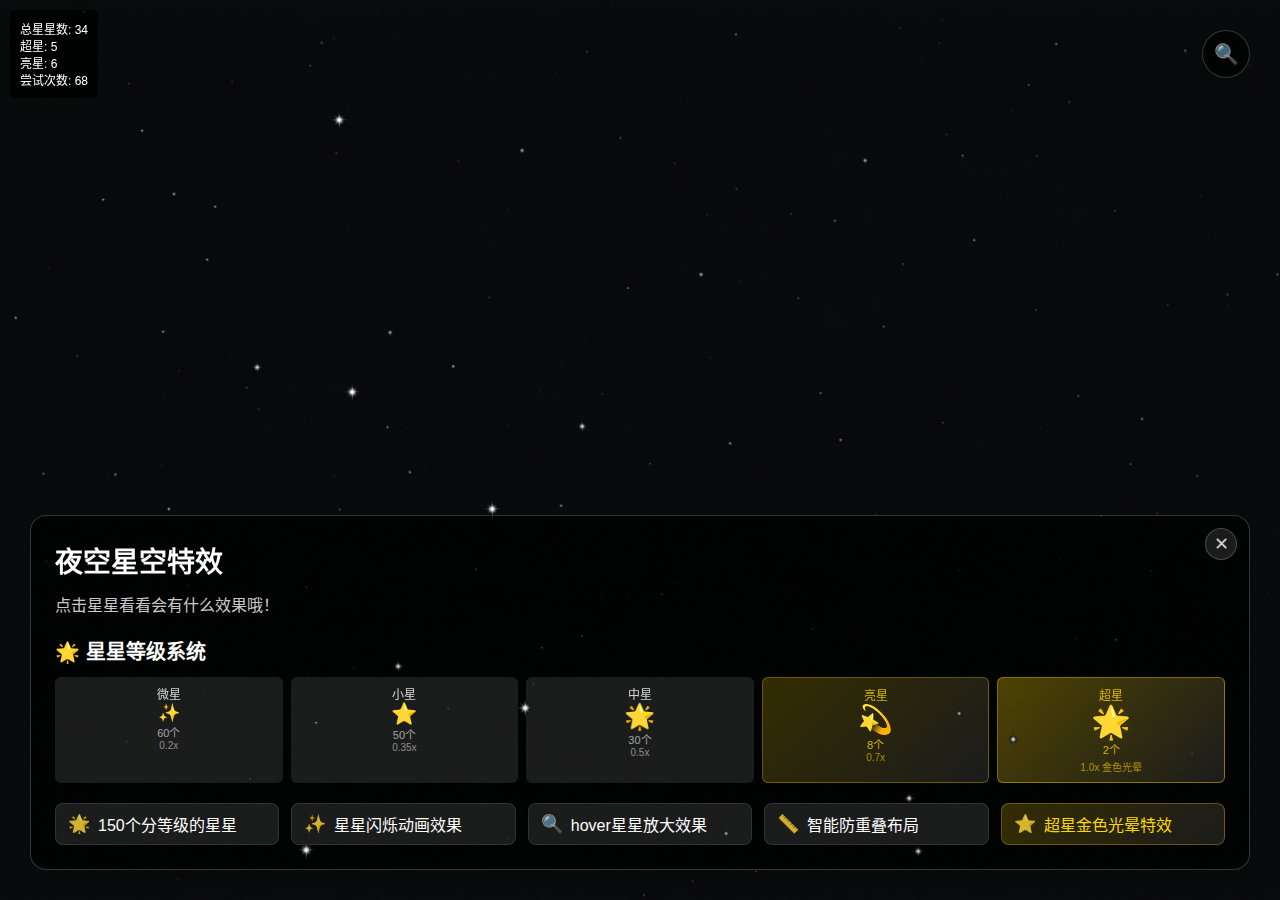
<file: index.html>
<!DOCTYPE html>
<html lang="zh-CN">
<head>
    <meta charset="UTF-8">
    <meta name="viewport" content="width=device-width, initial-scale=1.0">
    <title>星空特效测试</title>

    <!-- 样式文件 - 包含所有视觉效果和动画 -->
    <link rel="stylesheet" href="styles.css?v=2">

    <!-- 主脚本文件 - 星星生成、流星系统、交互逻辑 -->
    <script src="script.js"></script>

    <!--
    🌟 星空特效项目 - 功能概述

    核心功能：
    - 150个分等级的星星系统（微星、小星、中星、亮星、超星）
    - 动态流星特效（6种类型，包括稀有的金色和蓝色流星）
    - 智能防重叠布局算法
    - 交互式星星信息显示
    - 实时筛选和统计功能

    技术特点：
    - 纯CSS动画，无JavaScript性能负担
    - 响应式设计，适配不同屏幕尺寸
    - 模块化代码结构，便于维护扩展
    - 详细的控制台调试信息
    -->
<body>
    <!-- ==============================================
         主容器 - 星空视觉区域
         ============================================== -->
    <div class="starsky-container" id="starskyContainer">

        <!-- 流星特效容器 - 动态生成的流星会添加到这里 -->
        <div class="meteor-container" id="meteorContainer"></div>

        <!-- 信息面板切换按钮 - 点击显示/隐藏说明面板 -->
        <div class="show-info-btn" id="showInfoBtn" title="显示说明面板">📋</div>

        <!-- 调试信息显示 -->
        <div id="debugInfo" style="position: fixed; top: 10px; left: 10px; background: rgba(0,0,0,0.8); color: white; padding: 10px; border-radius: 5px; font-size: 12px; z-index: 1000; display: none;">
            <div>总星星数: <span id="totalStars">0</span></div>
            <div>超星: <span id="superStars">0</span></div>
            <div>亮星: <span id="brightStars">0</span></div>
            <div>尝试次数: <span id="attempts">0</span></div>
        </div>

        <!-- ==============================================
             星星筛选系统 - 交互控制面板
             ============================================== -->
        <div class="star-filter" id="starFilter">

            <!-- 筛选开关按钮 - 点击展开/收起筛选面板 -->
            <div class="filter-toggle" id="filterToggle" title="星星筛选">🔍</div>

            <!-- 筛选面板 - 包含所有筛选选项和控制按钮 -->
            <div class="filter-panel" id="filterPanel">

                <!-- 面板标题 -->
                <div class="filter-title">选择显示的星星等级</div>

                <!-- 筛选选项容器 - JavaScript会动态生成选项 -->
                <div class="filter-options" id="filterOptions">
                    <!-- 筛选选项将通过JavaScript动态生成 -->
                </div>

                <!-- 操作按钮组 -->
                <div class="filter-actions">
                    <button class="filter-btn" id="selectAllBtn" title="选择所有星星等级">全选</button>
                    <button class="filter-btn" id="selectNoneBtn" title="取消选择所有">全不选</button>
                    <button class="filter-btn primary" id="applyFilterBtn" title="应用筛选设置">应用</button>
                </div>
            </div>
        </div>

        <div class="starsky-info" id="starskyInfo">
            <!-- 隐藏按钮 -->
            <div class="info-toggle" id="infoToggle" title="隐藏说明面板">✕</div>

            <h2>夜空星空特效</h2>
            <p>点击星星看看会有什么效果哦！</p>

            <!-- 星星等级说明 -->
            <div style="margin-bottom: 20px;">
                <h3 style="font-size: 20px; margin-bottom: 12px; color: #ffffff;">🌟 星星等级系统</h3>
                <div style="display: grid; grid-template-columns: repeat(auto-fit, minmax(120px, 1fr)); gap: 8px; margin-bottom: 16px;">
                    <div style="background: rgba(255,255,255,0.1); padding: 8px; border-radius: 6px; text-align: center;">
                        <div style="font-size: 12px; opacity: 0.8;">微星</div>
                        <div style="font-size: 18px;">✨</div>
                        <div style="font-size: 11px; color: rgba(255,255,255,0.6);">60个</div>
                        <div style="font-size: 10px; color: rgba(255,255,255,0.5);">0.2x</div>
                    </div>
                    <div style="background: rgba(255,255,255,0.1); padding: 8px; border-radius: 6px; text-align: center;">
                        <div style="font-size: 12px; opacity: 0.8;">小星</div>
                        <div style="font-size: 21px;">⭐</div>
                        <div style="font-size: 11px; color: rgba(255,255,255,0.6);">50个</div>
                        <div style="font-size: 10px; color: rgba(255,255,255,0.5);">0.35x</div>
                    </div>
                    <div style="background: rgba(255,255,255,0.1); padding: 8px; border-radius: 6px; text-align: center;">
                        <div style="font-size: 12px; opacity: 0.8;">中星</div>
                        <div style="font-size: 25px;">🌟</div>
                        <div style="font-size: 11px; color: rgba(255,255,255,0.6);">30个</div>
                        <div style="font-size: 10px; color: rgba(255,255,255,0.5);">0.5x</div>
                    </div>
                    <div style="background: linear-gradient(135deg, rgba(255,215,0,0.2), rgba(255,255,255,0.1)); padding: 8px; border-radius: 6px; text-align: center; border: 1px solid rgba(255,215,0,0.3);">
                        <div style="font-size: 12px; opacity: 0.8; color: #FFD700;">亮星</div>
                        <div style="font-size: 28px;">💫</div>
                        <div style="font-size: 11px; color: rgba(255,215,0,0.8);">8个</div>
                        <div style="font-size: 10px; color: rgba(255,215,0,0.6);">0.7x</div>
                    </div>
                    <div style="background: linear-gradient(135deg, rgba(255,215,0,0.3), rgba(255,255,255,0.1)); padding: 8px; border-radius: 6px; text-align: center; border: 1px solid rgba(255,215,0,0.4);">
                        <div style="font-size: 12px; opacity: 0.8; color: #FFD700;">超星</div>
                        <div style="font-size: 32px;">🌟</div>
                        <div style="font-size: 11px; color: rgba(255,215,0,0.8);">2个</div>
                        <div style="font-size: 10px; color: rgba(255,215,0,0.6); margin-top: 2px;">1.0x 金色光晕</div>
                    </div>
                </div>
            </div>

            <div class="feature-list">
                <div class="feature-item">
                    <span class="feature-icon">🌟</span>
                    <span>150个分等级的星星</span>
                </div>
                <div class="feature-item">
                    <span class="feature-icon">✨</span>
                    <span>星星闪烁动画效果</span>
                </div>
                <div class="feature-item">
                    <span class="feature-icon">🔍</span>
                    <span>hover星星放大效果</span>
                </div>
                <div class="feature-item">
                    <span class="feature-icon">📏</span>
                    <span>智能防重叠布局</span>
                </div>
                <div class="feature-item" style="background: linear-gradient(135deg, rgba(255,215,0,0.2), rgba(255,255,255,0.1)); border: 1px solid rgba(255,215,0,0.3);">
                    <span class="feature-icon" style="color: #FFD700;">⭐</span>
                    <span style="color: #FFD700; font-weight: 500;">超星金色光晕特效</span>
                </div>
            </div>
        </div>
    </div>
</body>
</html>
</file>
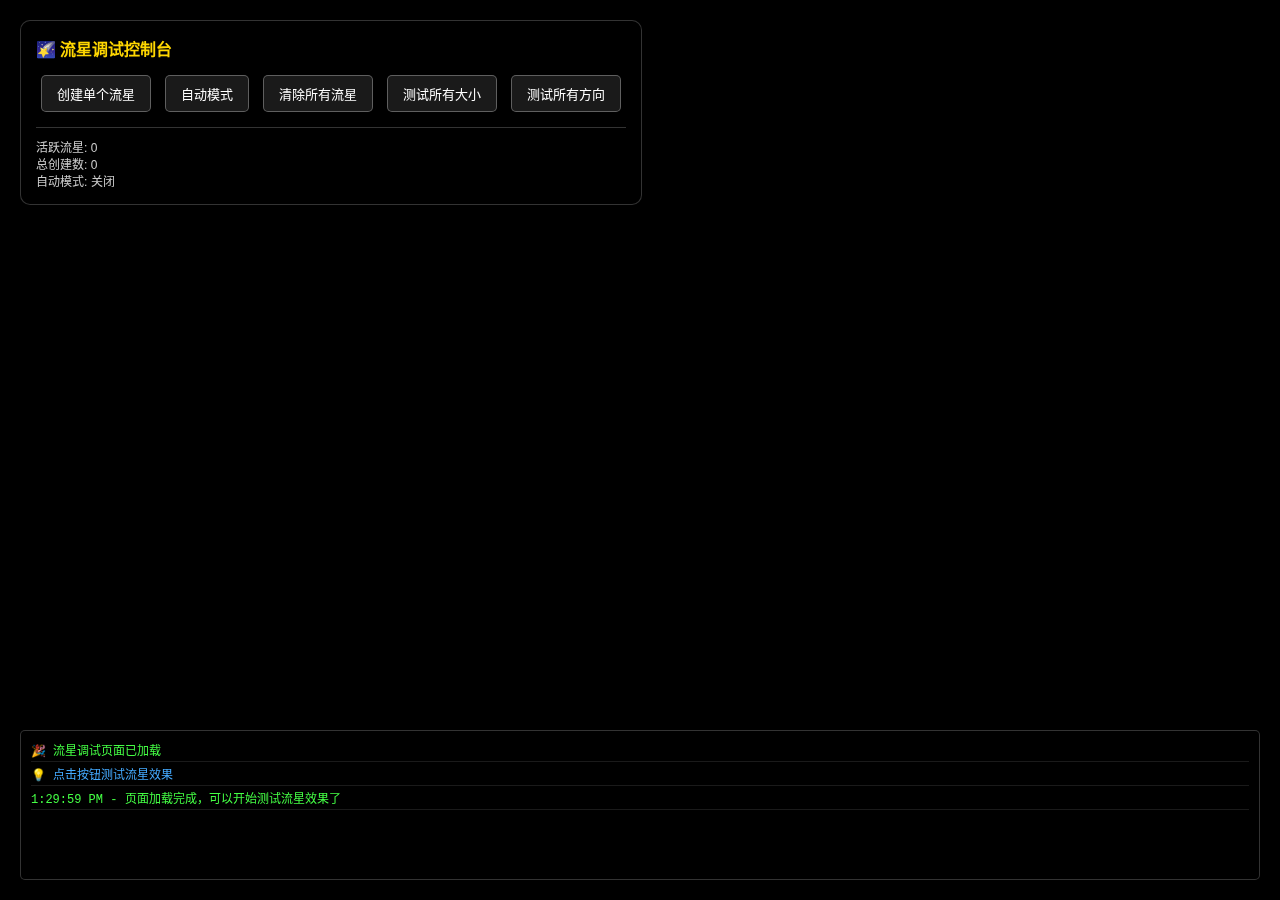
<file: meteor_debug.html>
<!DOCTYPE html>
<html lang="zh-CN">
<head>
    <meta charset="UTF-8">
    <meta name="viewport" content="width=device-width, initial-scale=1.0">
    <title>流星调试页面</title>
    <style>
        * {
            margin: 0;
            padding: 0;
            box-sizing: border-box;
        }

        body {
            background: #000;
            color: white;
            font-family: 'Arial', sans-serif;
            overflow: hidden;
        }

        .debug-container {
            position: relative;
            width: 100vw;
            height: 100vh;
        }

        /* 流星容器 */
        .meteors-container {
            position: absolute;
            top: 0;
            left: 0;
            width: 100%;
            height: 100%;
            pointer-events: none;
            overflow: hidden;
            z-index: 2;
        }

        /* 流星基础样式 */
        .meteor {
            position: absolute;
            width: 2px;
            height: 80px;
            background: linear-gradient(
                to bottom,
                rgba(255, 255, 255, 1) 0%,
                rgba(255, 255, 255, 0.8) 20%,
                rgba(255, 215, 0, 0.6) 50%,
                rgba(255, 215, 0, 0.3) 80%,
                transparent 100%
            );
            border-radius: 50%;
            pointer-events: none;
            opacity: 0;
            transform-origin: center top;
            animation: meteor-fall linear 1;
            z-index: 3;
        }

        /* 流星尾巴效果 */
        .meteor::before {
            content: '';
            position: absolute;
            top: -20px;
            left: -1px;
            width: 4px;
            height: 120px;
            background: linear-gradient(
                to bottom,
                transparent 0%,
                rgba(255, 255, 255, 0.4) 30%,
                rgba(255, 215, 0, 0.2) 70%,
                transparent 100%
            );
            border-radius: 50%;
            pointer-events: none;
            animation: meteor-tail linear 1;
        }

        /* 流星下落动画 */
        @keyframes meteor-fall {
            0% {
                transform: translateY(-100px) translateX(0) rotate(45deg);
                opacity: 0;
            }
            10% {
                opacity: 1;
            }
            90% {
                opacity: 1;
            }
            100% {
                transform: translateY(120vh) translateX(80vw) rotate(45deg);
                opacity: 0;
            }
        }

        /* 流星尾巴动画 */
        @keyframes meteor-tail {
            0% {
                opacity: 0;
                transform: scaleY(0);
            }
            10% {
                opacity: 1;
                transform: scaleY(1);
            }
            90% {
                opacity: 1;
                transform: scaleY(1);
            }
            100% {
                opacity: 0;
                transform: scaleY(0);
            }
        }

        /* 不同大小的流星 */
        .meteor.small {
            width: 1px;
            height: 60px;
        }

        .meteor.medium {
            width: 3px;
            height: 100px;
        }

        .meteor.large {
            width: 4px;
            height: 140px;
        }

        /* 不同方向的流星 */
        .meteor.direction-1 {
            animation: meteor-fall-1 linear 1;
        }

        .meteor.direction-2 {
            animation: meteor-fall-2 linear 1;
        }

        .meteor.direction-3 {
            animation: meteor-fall-3 linear 1;
        }

        .meteor.direction-4 {
            animation: meteor-fall-4 linear 1;
        }

        /* 不同方向的流星动画 */
        @keyframes meteor-fall-1 {
            0% {
                transform: translateY(-100px) translateX(-20vw) rotate(30deg);
                opacity: 0;
            }
            10% {
                opacity: 1;
            }
            90% {
                opacity: 1;
            }
            100% {
                transform: translateY(120vh) translateX(100vw) rotate(30deg);
                opacity: 0;
            }
        }

        @keyframes meteor-fall-2 {
            0% {
                transform: translateY(-100px) translateX(20vw) rotate(60deg);
                opacity: 0;
            }
            10% {
                opacity: 1;
            }
            90% {
                opacity: 1;
            }
            100% {
                transform: translateY(120vh) translateX(-20vw) rotate(60deg);
                opacity: 0;
            }
        }

        @keyframes meteor-fall-3 {
            0% {
                transform: translateY(-100px) translateX(-10vw) rotate(45deg);
                opacity: 0;
            }
            10% {
                opacity: 1;
            }
            90% {
                opacity: 1;
            }
            100% {
                transform: translateY(120vh) translateX(90vw) rotate(45deg);
                opacity: 0;
            }
        }

        @keyframes meteor-fall-4 {
            0% {
                transform: translateY(-100px) translateX(10vw) rotate(50deg);
                opacity: 0;
            }
            10% {
                opacity: 1;
            }
            90% {
                opacity: 1;
            }
            100% {
                transform: translateY(120vh) translateX(-10vw) rotate(50deg);
                opacity: 0;
            }
        }

        /* 流星闪烁效果 */
        .meteor.twinkle {
            animation: meteor-twinkle 0.5s ease-in-out 1 alternate;
        }

        @keyframes meteor-twinkle {
            0% {
                opacity: 0.8;
            }
            100% {
                opacity: 1;
            }
        }

        /* 控制面板 */
        .control-panel {
            position: fixed;
            top: 20px;
            left: 20px;
            background: rgba(0, 0, 0, 0.8);
            border: 1px solid rgba(255, 255, 255, 0.2);
            border-radius: 10px;
            padding: 15px;
            color: white;
            font-size: 14px;
            z-index: 10;
            min-width: 250px;
        }

        .control-panel h3 {
            margin-bottom: 10px;
            color: #FFD700;
            font-size: 16px;
        }

        .control-btn {
            padding: 8px 15px;
            margin: 5px;
            background: rgba(255, 255, 255, 0.1);
            border: 1px solid rgba(255, 255, 255, 0.3);
            border-radius: 5px;
            color: white;
            cursor: pointer;
            font-size: 13px;
            transition: all 0.2s;
        }

        .control-btn:hover {
            background: rgba(255, 255, 255, 0.2);
            border-color: rgba(255, 255, 255, 0.5);
        }

        .control-btn.active {
            background: rgba(255, 215, 0, 0.3);
            border-color: #FFD700;
        }

        .stats {
            margin-top: 10px;
            padding-top: 10px;
            border-top: 1px solid rgba(255, 255, 255, 0.2);
            font-size: 12px;
            color: rgba(255, 255, 255, 0.8);
        }

        .log-area {
            position: fixed;
            bottom: 20px;
            left: 20px;
            right: 20px;
            height: 150px;
            background: rgba(0, 0, 0, 0.9);
            border: 1px solid rgba(255, 255, 255, 0.2);
            border-radius: 5px;
            padding: 10px;
            font-family: 'Courier New', monospace;
            font-size: 12px;
            color: #00FF00;
            overflow-y: auto;
            z-index: 10;
        }

        .log-entry {
            margin-bottom: 3px;
            border-bottom: 1px solid rgba(255, 255, 255, 0.1);
            padding-bottom: 2px;
        }

        .log-entry.error {
            color: #FF4444;
        }

        .log-entry.warn {
            color: #FFAA44;
        }

        .log-entry.info {
            color: #44AAFF;
        }

        .log-entry.success {
            color: #44FF44;
        }
    </style>
</head>
<body>
    <div class="debug-container">
        <div class="meteors-container" id="meteorsContainer"></div>

        <!-- 控制面板 -->
        <div class="control-panel">
            <h3>🌠 流星调试控制台</h3>
            <button class="control-btn" onclick="createSingleMeteor()">创建单个流星</button>
            <button class="control-btn" onclick="toggleAutoMode()">自动模式</button>
            <button class="control-btn" onclick="clearAllMeteors()">清除所有流星</button>
            <button class="control-btn" onclick="testAllSizes()">测试所有大小</button>
            <button class="control-btn" onclick="testAllDirections()">测试所有方向</button>

            <div class="stats">
                <div>活跃流星: <span id="activeCount">0</span></div>
                <div>总创建数: <span id="totalCreated">0</span></div>
                <div>自动模式: <span id="autoMode">关闭</span></div>
            </div>
        </div>

        <!-- 日志区域 -->
        <div class="log-area" id="logArea">
            <div class="log-entry success">🎉 流星调试页面已加载</div>
            <div class="log-entry info">💡 点击按钮测试流星效果</div>
        </div>
    </div>

    <script>
        // 全局变量
        let activeMeteors = [];
        let totalCreated = 0;
        let autoMode = false;
        let autoInterval = null;

        // 日志函数
        function addLog(message, type = 'info') {
            const logArea = document.getElementById('logArea');
            const logEntry = document.createElement('div');
            logEntry.className = `log-entry ${type}`;
            logEntry.textContent = `${new Date().toLocaleTimeString()} - ${message}`;
            logArea.appendChild(logEntry);
            logArea.scrollTop = logArea.scrollHeight;

            // 限制日志条目数量
            if (logArea.children.length > 50) {
                logArea.removeChild(logArea.firstElementChild);
            }

            console.log(`[${type.toUpperCase()}] ${message}`);
        }

        // 更新统计信息
        function updateStats() {
            document.getElementById('activeCount').textContent = activeMeteors.length;
            document.getElementById('totalCreated').textContent = totalCreated;
            document.getElementById('autoMode').textContent = autoMode ? '开启' : '关闭';
        }

        // 创建单个流星
        function createSingleMeteor() {
            const container = document.getElementById('meteorsContainer');

            const meteor = document.createElement('div');
            meteor.className = 'meteor';

            // 随机大小
            const sizes = ['small', 'medium', 'large'];
            const size = sizes[Math.floor(Math.random() * sizes.length)];
            meteor.classList.add(size);

            // 随机方向
            const directions = ['direction-1', 'direction-2', 'direction-3', 'direction-4'];
            const direction = directions[Math.floor(Math.random() * directions.length)];
            meteor.classList.add(direction);

            // 随机起始位置
            const startX = Math.random() * 100;
            const startY = -10;

            // 随机速度
            const speed = Math.random() * 10 + 8;

            Object.assign(meteor.style, {
                left: startX + 'vw',
                top: startY + 'vh',
                animationDuration: speed + 's'
            });

            // 随机添加闪烁效果
            if (Math.random() > 0.7) {
                meteor.classList.add('twinkle');
            }

            container.appendChild(meteor);
            activeMeteors.push(meteor);
            totalCreated++;

            addLog(`创建流星 #${totalCreated}: ${size} | ${direction} | ${speed.toFixed(1)}s | 位置: ${startX.toFixed(1)}vw`, 'success');
            updateStats();

            // 动画完成后移除
            setTimeout(() => {
                const index = activeMeteors.indexOf(meteor);
                if (index > -1) {
                    activeMeteors.splice(index, 1);
                }
                if (meteor.parentNode) {
                    meteor.parentNode.removeChild(meteor);
                }
                addLog(`流星 #${totalCreated} 动画完成，已移除`, 'info');
                updateStats();
            }, speed * 1000);
        }

        // 切换自动模式
        function toggleAutoMode() {
            autoMode = !autoMode;

            if (autoMode) {
                addLog('自动模式已开启', 'success');
                autoInterval = setInterval(() => {
                    if (activeMeteors.length < 3) { // 限制同时存在的流星
                        createSingleMeteor();
                    }
                }, Math.random() * 5000 + 3000); // 3-8秒随机间隔
            } else {
                if (autoInterval) {
                    clearInterval(autoInterval);
                    autoInterval = null;
                }
                addLog('自动模式已关闭', 'warn');
            }

            updateStats();
        }

        // 清除所有流星
        function clearAllMeteors() {
            activeMeteors.forEach(meteor => {
                if (meteor.parentNode) {
                    meteor.parentNode.removeChild(meteor);
                }
            });
            activeMeteors = [];
            addLog('已清除所有流星', 'warn');
            updateStats();
        }

        // 测试所有大小
        function testAllSizes() {
            const sizes = ['small', 'medium', 'large'];
            sizes.forEach((size, index) => {
                setTimeout(() => {
                    const container = document.getElementById('meteorsContainer');
                    const meteor = document.createElement('div');
                    meteor.className = `meteor ${size}`;

                    const startX = 20 + index * 30; // 水平分布
                    const speed = 5;

                    Object.assign(meteor.style, {
                        left: startX + 'vw',
                        top: '-10vh',
                        animationDuration: speed + 's'
                    });

                    container.appendChild(meteor);
                    activeMeteors.push(meteor);
                    totalCreated++;

                    addLog(`测试${size}流星`, 'info');
                    updateStats();

                    setTimeout(() => {
                        const index = activeMeteors.indexOf(meteor);
                        if (index > -1) {
                            activeMeteors.splice(index, 1);
                        }
                        if (meteor.parentNode) {
                            meteor.parentNode.removeChild(meteor);
                        }
                        updateStats();
                    }, speed * 1000);
                }, index * 500); // 依次创建，间隔0.5秒
            });
        }

        // 测试所有方向
        function testAllDirections() {
            const directions = ['direction-1', 'direction-2', 'direction-3', 'direction-4'];
            directions.forEach((direction, index) => {
                setTimeout(() => {
                    const container = document.getElementById('meteorsContainer');
                    const meteor = document.createElement('div');
                    meteor.className = `meteor ${direction}`;

                    const startX = 10 + index * 20; // 水平分布
                    const speed = 4;

                    Object.assign(meteor.style, {
                        left: startX + 'vw',
                        top: '-10vh',
                        animationDuration: speed + 's'
                    });

                    container.appendChild(meteor);
                    activeMeteors.push(meteor);
                    totalCreated++;

                    addLog(`测试${direction}方向`, 'info');
                    updateStats();

                    setTimeout(() => {
                        const index = activeMeteors.indexOf(meteor);
                        if (index > -1) {
                            activeMeteors.splice(index, 1);
                        }
                        if (meteor.parentNode) {
                            meteor.parentNode.removeChild(meteor);
                        }
                        updateStats();
                    }, speed * 1000);
                }, index * 300); // 依次创建，间隔0.3秒
            });
        }

        // 页面加载完成提示
        addLog('页面加载完成，可以开始测试流星效果了', 'success');
        updateStats();

        // 键盘快捷键
        document.addEventListener('keydown', function(e) {
            switch(e.key.toLowerCase()) {
                case ' ':
                    e.preventDefault();
                    createSingleMeteor();
                    break;
                case 'a':
                    toggleAutoMode();
                    break;
                case 'c':
                    clearAllMeteors();
                    break;
            }
        });
    </script>
</body>
</html>
</file>
<file: styles.css>
/* ==============================================
   流星容器 - 流星动画的父容器
   ==============================================
   作用：作为所有流星元素的定位参考点
   position: absolute - 绝对定位，相对于最近的已定位父元素
   top: 0, left: 0 - 容器左上角对齐父元素的左上角
   width: 100%, height: 100% - 占满整个父容器
   z-index: 1 - 层级较低，在星星之上，流星本体之下
   pointer-events: none - 禁用鼠标事件，不影响星星的交互
   overflow: hidden - 防止流星超出容器边界
   ============================================== */
.meteor-container {
    position: absolute;      /* 绝对定位 */
    top: 0;                  /* 距离顶部0像素 */
    left: 0;                 /* 距离左侧0像素 */
    width: 100%;            /* 宽度占满容器100% */
    height: 100%;           /* 高度占满容器100% */
    z-index: 1;             /* 层级为1 */
    pointer-events: none;   /* 禁用鼠标事件 */
    overflow: hidden;       /* 隐藏超出部分 */
}

/* ==============================================
   流星本体样式 - 基础流星的外观定义
   ==============================================
   作用：定义流星的基本形状、光晕和定位
   position: absolute - 绝对定位，可以任意放置在容器中
   width: 3px, height: 3px - 流星的核心点大小
   background: radial-gradient - 径向渐变，从白色到透明，模拟光球效果
   border-radius: 50% - 圆形，配合渐变形成光球
   box-shadow - 多层阴影，创造光晕效果（近、中、远三层）
   z-index: 1 - 层级为1，在容器之上
   ============================================== */
.meteor {
    position: absolute;      /* 绝对定位 */
    width: 3px;             /* 宽度3像素 */
    height: 3px;            /* 高度3像素 */
    background: radial-gradient(circle, rgba(255, 255, 255, 1) 0%, rgba(255, 255, 255, 0.8) 30%, transparent 70%);
                            /* 径向渐变背景，从白色到透明，模拟光球 */
    border-radius: 50%;     /* 圆角半径50%，形成圆形 */
    box-shadow:              /* 多层阴影，创造光晕效果 */
        0 0 6px rgba(255, 255, 255, 0.8),   /* 第一层光晕：6px模糊，80%不透明度 */
        0 0 12px rgba(255, 255, 255, 0.6),  /* 第二层光晕：12px模糊，60%不透明度 */
        0 0 18px rgba(255, 255, 255, 0.4);  /* 第三层光晕：18px模糊，40%不透明度 */
    z-index: 1;             /* 层级为1 */
}

/* ==============================================
   流星尾迹系统 - 动态视觉效果
   ==============================================

   特性说明：
   - 动态长度控制：通过CSS变量 --tail-length 调整
   - 透明度渐变：--tail-opacity-start 和 --tail-opacity-end 控制
   - 视觉层次：z-index: -1 确保在流星本体下方
   - 性能优化：使用transform-origin优化渲染

   使用方式：
   - 快速流星：透明度 0.2 → 0.9，营造速度感
   - 变速流星：透明度 0.1 → 1.0，更丰富的视觉变化
   - 爆闪流星：透明度 0.3 → 1.2，增强冲击力
   ============================================== */
.meteor::before {
    content: '';                    /* 伪元素必须设置content属性 */
    position: absolute;             /* 绝对定位 */
    top: 50%;                       /* 距离顶部50%（垂直居中） */
    left: 50%;                      /* 距离左侧50%（水平居中） */
    transform: translate(-50%, -50%); /* 向左上移动自身尺寸的50%，实现真正的居中 */
    width: var(--tail-length, 80px); /* 尾迹长度，使用CSS变量，默认80px */
    height: 2px;                   /* 尾迹高度2px */
    background: linear-gradient(    /* 线性渐变背景 */
        90deg,                      /* 渐变方向：从左到右（90度） */
        transparent 0%,             /* 起点完全透明 */
        rgba(255, 255, 255, var(--tail-opacity-start, 0.1)) 20%, /* 20%位置开始出现 */
        rgba(255, 255, 255, var(--tail-opacity-end, 0.8)) 80%,   /* 80%位置最亮 */
        rgba(255, 255, 255, 1) 100% /* 终点最亮 */
    );
    border-radius: 2px;            /* 圆角2px，柔化边缘 */
    transform-origin: right center; /* 变换原点设在右侧中心，方便旋转 */
    z-index: -1;                   /* 层级为-1，在流星本体下方 */
}

/* ==============================================
   流星运动动画 - 更自然的亮度和速度变化
   ==============================================
   作用：定义流星从出现到消失的完整动画过程
   @keyframes - 定义关键帧动画，meteor-fall是动画名称
   百分比 - 表示动画进度（0%开始，100%结束）
   transform: translate() - 平移变换，移动流星位置
   rotate(45deg) - 旋转45度，模拟流星倾斜角度
   opacity - 透明度变化，控制可见性
   filter: brightness() - 亮度滤镜，控制发光强度
   ============================================== */
@keyframes meteor-fall {
    0% {  /* 动画开始时 */
        transform: translate(0, 0) rotate(45deg);  /* 在原点，旋转45度 */
        opacity: 0;                                /* 完全透明 */
        filter: brightness(0.3);                   /* 亮度30% */
    }
    5% {  /* 动画进行到5%时 */
        opacity: 0.2;                              /* 透明度20% */
        filter: brightness(0.5);                   /* 亮度50% */
    }
    15% { /* 动画进行到15%时 */
        opacity: 0.6;                              /* 透明度60% */
        filter: brightness(0.8);                   /* 亮度80% */
    }
    35% { /* 动画进行到35%时 */
        opacity: 1;                                /* 完全不透明 */
        filter: brightness(1.5);                   /* 亮度150%，高光时刻 */
    }
    65% { /* 动画进行到65%时 */
        opacity: 1;                                /* 保持不透明 */
        filter: brightness(1.2);                   /* 亮度120% */
    }
    85% { /* 动画进行到85%时 */
        opacity: 0.7;                              /* 透明度70% */
        filter: brightness(0.9);                   /* 亮度90% */
    }
    95% { /* 动画进行到95%时 */
        opacity: 0.3;                              /* 透明度30% */
        filter: brightness(0.5);                   /* 亮度50% */
    }
    100% { /* 动画结束时 */
        transform: translate(var(--end-x, 800px), var(--end-y, 800px)) rotate(45deg);
        /* 移动到终点位置，使用CSS变量，默认800px，保持45度旋转 */
        opacity: 0;                                /* 完全透明，消失 */
        filter: brightness(0.2);                   /* 亮度20% */
    }
}

/* ==============================================
   爆闪流星动画 - 增强冲击力的特殊效果
   ==============================================
   作用：比普通流星更亮的动画，带有额外的光晕爆发效果
   特点：亮度更高，透明度可超过1.0，增加额外的光晕效果
   box-shadow: 使用currentColor继承当前颜色，创造更强的光效
   ============================================== */
@keyframes meteor-burst {
    0% {  /* 动画开始 */
        transform: translate(0, 0) rotate(45deg);  /* 原点位置，45度倾斜 */
        opacity: 0;                                /* 完全透明 */
        filter: brightness(0.3);                   /* 亮度30% */
    }
    5% {  /* 开始出现 */
        opacity: 0.2;                              /* 透明度20% */
        filter: brightness(0.5);                   /* 亮度50% */
    }
    15% { /* 逐渐变亮 */
        opacity: 0.6;                              /* 透明度60% */
        filter: brightness(0.8);                   /* 亮度80% */
    }
    30% { /* 达到全亮 */
        opacity: 1;                                /* 完全不透明 */
        filter: brightness(1.5);                   /* 亮度150% */
    }
    45% { /* 爆闪高峰 */
        opacity: 1.2;                              /* 透明度120%，轻微过曝效果 */
        filter: brightness(2.5);                   /* 亮度250%，超亮 */
        box-shadow:                                /* 增强的光晕效果 */
            0 0 20px currentColor,                 /* 第一层：20px模糊，使用继承色 */
            0 0 40px currentColor,                 /* 第二层：40px模糊，使用继承色 */
            0 0 60px rgba(255, 255, 255, 0.8);    /* 第三层：60px模糊，白色80%透明度 */
    }
    50% { /* 爆闪后稍降 */
        opacity: 1;                                /* 恢复正常透明度 */
        filter: brightness(1.8);                   /* 亮度180% */
    }
    70% { /* 维持高亮 */
        opacity: 1;                                /* 保持不透明 */
        filter: brightness(1.2);                   /* 亮度120% */
    }
    85% { /* 开始衰减 */
        opacity: 0.7;                              /* 透明度70% */
        filter: brightness(0.9);                   /* 亮度90% */
    }
    95% { /* 即将消失 */
        opacity: 0.3;                              /* 透明度30% */
        filter: brightness(0.5);                   /* 亮度50% */
    }
    100% { /* 完全消失 */
        transform: translate(var(--end-x, 800px), var(--end-y, 800px)) rotate(45deg);
        /* 移动到终点 */
        opacity: 0;                                /* 完全透明 */
        filter: brightness(0.2);                   /* 亮度20% */
    }
}

/* ==============================================
   变速动画 - 先快后慢的运动效果
   ==============================================
   作用：模拟流星速度变化，先加速后减速的自然运动
   animation-timing-function - 动画时间函数，控制速度变化
   ease-in: 慢到快  ease-out: 快到慢  linear: 匀速
   ============================================== */
@keyframes meteor-variable-speed {
    0% {  /* 开始阶段 */
        transform: translate(0, 0) rotate(45deg);  /* 原点位置，45度倾斜 */
        opacity: 0;                                /* 完全透明 */
        filter: brightness(0.3);                   /* 亮度30% */
        animation-timing-function: ease-in;        /* 速度：慢到快 */
    }
    20% { /* 加速阶段 */
        opacity: 0.8;                              /* 透明度80% */
        filter: brightness(1.2);                   /* 亮度120% */
        animation-timing-function: ease-out;       /* 速度：快到慢 */
    }
    40% { /* 全速阶段 */
        opacity: 1;                                /* 完全不透明 */
        filter: brightness(1.5);                   /* 亮度150% */
        animation-timing-function: linear;         /* 速度：匀速 */
    }
    70% { /* 减速阶段 */
        opacity: 1;                                /* 保持不透明 */
        filter: brightness(1.2);                   /* 亮度120% */
        animation-timing-function: ease-in;        /* 速度：慢到快（准备减速） */
    }
    90% { /* 最终减速 */
        opacity: 0.5;                              /* 透明度50% */
        filter: brightness(0.7);                   /* 亮度70% */
        animation-timing-function: ease-out;       /* 速度：快到慢 */
    }
    100% { /* 结束 */
        transform: translate(var(--end-x, 800px), var(--end-y, 800px)) rotate(45deg);
        /* 移动到终点 */
        opacity: 0;                                /* 完全透明 */
        filter: brightness(0.2);                   /* 亮度20% */
    }
}

/* ==============================================
   不同大小的流星样式 - 提供视觉层次感
   ==============================================
   作用：根据大小应用不同的动画和视觉效果
   小流星：最常见，较短动画时间
   中流星：中等大小，标准动画时间
   大流星：最大最亮，使用变速动画和增强光晕
   ============================================== */

/* 小流星 - 最常见的小型流星 */
.meteor-small {
    width: 2px;                      /* 宽度2像素 */
    height: 2px;                     /* 高度2像素 */
    animation: meteor-fall 1.5s linear; /* 使用基础动画，1.5秒，匀速 */
}

/* 小流星的尾迹样式 */
.meteor-small::before {
    width: 60px;                     /* 尾迹长度60px */
    height: 1.5px;                   /* 尾迹高度1.5px */
}

/* 中等流星 - 标准大小 */
.meteor-medium {
    width: 3px;                      /* 宽度3像素 */
    height: 3px;                     /* 高度3像素 */
    animation: meteor-fall 2s linear; /* 使用基础动画，2秒，匀速 */
}

/* 中等流星的尾迹样式 */
.meteor-medium::before {
    width: 80px;                     /* 尾迹长度80px */
    height: 2px;                     /* 尾迹高度2px */
}

/* 大流星 - 最大最亮的流星 */
.meteor-large {
    width: 4px;                      /* 宽度4像素 */
    height: 4px;                     /* 高度4像素 */
    animation: meteor-variable-speed 2.5s ease-in-out; /* 使用变速动画，2.5秒，缓进缓出 */
    box-shadow:                      /* 增强的光晕效果 */
        0 0 8px rgba(255, 255, 255, 0.9),   /* 第一层：8px模糊，90%不透明度 */
        0 0 16px rgba(255, 255, 255, 0.7),  /* 第二层：16px模糊，70%不透明度 */
        0 0 24px rgba(255, 255, 255, 0.5);  /* 第三层：24px模糊，50%不透明度 */
}

/* 大流星的尾迹样式 */
.meteor-large::before {
    width: 100px;                    /* 尾迹长度100px */
    height: 2.5px;                   /* 尾迹高度2.5px */
}

/* ==============================================
   爆闪流星样式 - 特殊的视觉冲击效果
   ==============================================
   作用：提供比普通流星更强的视觉冲击力
   特点：使用专门的爆闪动画，中间会有亮度爆发
   ============================================== */

/* 爆闪流星本体样式 */
.meteor-burst {
    width: 3px;                      /* 宽度3像素 */
    height: 3px;                     /* 高度3像素 */
    animation: meteor-burst 2.2s ease-in-out; /* 使用爆闪动画，2.2秒，缓进缓出 */
}

/* 爆闪流星的尾迹样式 */
.meteor-burst::before {
    width: 90px;                     /* 尾迹长度90px */
    height: 2px;                     /* 尾迹高度2px */
}

/* ==============================================
   金色流星特效 - 稀有视觉盛宴
   ==============================================

   设计理念：
   - 纯金色渐变：从实心金色到透明的优雅过渡
   - 多层光晕：三层box-shadow营造立体光效
   - 爆闪动画：2.8秒的华丽运动轨迹
   - 稀有度：权重仅为2.5%，增添惊喜感

   视觉特性：
   - 颜色：经典的金色 (255, 215, 0)
   - 强度：最高亮度1.0，营造强烈视觉冲击
   - 动效：burst类型，快速明暗变化
   - 尾迹：120px超长，增强速度感
   ============================================== */

/* 金色流星本体样式 */
.meteor-golden {
    background: radial-gradient(circle, rgba(255, 215, 0, 1) 0%, rgba(255, 215, 0, 0.8) 30%, transparent 70%);
    /* 径向渐变背景，金色从实心到透明 */
    box-shadow:                      /* 金色的多层光晕 */
        0 0 6px rgba(255, 215, 0, 0.8),   /* 第一层：金色，6px模糊，80%透明度 */
        0 0 12px rgba(255, 215, 0, 0.6),  /* 第二层：金色，12px模糊，60%透明度 */
        0 0 18px rgba(255, 215, 0, 0.4);  /* 第三层：金色，18px模糊，40%透明度 */
    animation: meteor-burst 2.8s ease-in-out; /* 爆闪动画，2.8秒，更长的持续时间 */
}

/* 金色流星尾迹 - 豪华视觉效果 */
.meteor-golden::before {
    background: linear-gradient(    /* 金色的线性渐变尾迹 */
        90deg,                      /* 方向：从左到右 */
        transparent 0%,             /* 起点透明 */
        rgba(255, 215, 0, var(--tail-opacity-start, 0.1)) 20%, /* 20%位置开始金色 */
        rgba(255, 215, 0, var(--tail-opacity-end, 0.8)) 80%,   /* 80%位置金色最亮 */
        rgba(255, 215, 0, 1) 100%  /* 终点纯金色 */
    );
}

/* ==============================================
   蓝色流星样式 - 清新冷色调效果
   ==============================================
   作用：提供冷色调的流星视觉效果
   特点：使用蓝色系渐变，营造清新冷峻的感觉
   ============================================== */

/* 蓝色流星本体样式 */
.meteor-blue {
    background: radial-gradient(circle, rgba(100, 200, 255, 1) 0%, rgba(100, 200, 255, 0.8) 30%, transparent 70%);
    /* 径向渐变背景，蓝色从实心到透明 */
    box-shadow:                      /* 蓝色的多层光晕 */
        0 0 6px rgba(100, 200, 255, 0.8),   /* 第一层：蓝色，6px模糊，80%透明度 */
        0 0 12px rgba(100, 200, 255, 0.6),  /* 第二层：蓝色，12px模糊，60%透明度 */
        0 0 18px rgba(100, 200, 255, 0.4);  /* 第三层：蓝色，18px模糊，40%透明度 */
    animation: meteor-variable-speed 3s ease-in-out; /* 变速动画，3秒，更长的持续时间 */
}

/* 蓝色流星尾迹样式 */
.meteor-blue::before {
    background: linear-gradient(    /* 蓝色的线性渐变尾迹 */
        90deg,                      /* 方向：从左到右 */
        transparent 0%,             /* 起点透明 */
        rgba(100, 200, 255, 0.1) 20%, /* 20%位置浅蓝色 */
        rgba(100, 200, 255, 0.4) 40%, /* 40%位置中等蓝色 */
        rgba(100, 200, 255, 0.8) 80%, /* 80%位置深蓝色 */
        rgba(100, 200, 255, 1) 100%  /* 终点纯蓝色 */
    );
}

/* ==============================================
   全局CSS重置 - 统一浏览器默认样式
   ==============================================
   作用：消除不同浏览器间的默认样式差异
   * - 通用选择器，选择所有元素
   box-sizing: border-box - 让元素的宽高包含边框和内边距
   ============================================== */
* {
    margin: 0;                       /* 外边距归零 */
    padding: 0;                      /* 内边距归零 */
    box-sizing: border-box;          /* 盒模型：宽高包含边框和内边距 */
}

/* ==============================================
   页面基础样式 - 设置全局字体和布局
   ==============================================
   font-family: 系统默认字体栈，从macOS到Windows的兼容性
   overflow: hidden - 隐藏超出视口的内容，防止滚动条
   ============================================== */
body {
    font-family: -apple-system, BlinkMacSystemFont, 'Segoe UI', Roboto, sans-serif;
    /* 字体栈：优先使用系统默认字体，依次降级 */
    overflow: hidden;                /* 隐藏超出部分，防止页面滚动 */
}

/* ==============================================
   星空容器 - 主视觉区域
   ==============================================

   设计说明：
   - 全屏布局：100vw x 100vh 覆盖整个视口
   - 背景图片：使用高清星空背景 'image.png'
   - 定位基准：relative 为绝对定位的星星提供参考
   - 溢出隐藏：确保所有元素都在容器内
   - 鼠标样式：default 保持系统默认光标

   背景图片变更记录：
   - 原版本：'a.jpeg' (备用图片)
   - 当前版本：'image.png' (高清星空背景)
   - 效果：更好的视觉质量和色彩表现
   ============================================== */
.starsky-container {
    position: relative;              /* 相对定位，作为子元素的定位基准 */
    width: 100vw;                   /* 宽度100%视口宽度 */
    height: 100vh;                  /* 高度100%视口高度 */
    background: #000000 url('1756453399.png') center/cover no-repeat;
    /* 背景：黑色底色 + 星空图片，居中显示，覆盖整个容器，不重复 */
    overflow: hidden;               /* 隐藏超出容器部分 */
    cursor: default;                /* 使用系统默认鼠标指针 */
}

/* ==============================================
   星空光晕系统 - 多层次光效设计
   ==============================================

   设计理念：
   - 每个等级的星星都有独特的颜色光晕系统
   - 使用box-shadow创建外层光圈效果
   - 使用伪元素::after创建内层光晕层
   - 不同等级有不同的动画速度和强度
   - 随机延时让星空更自然生动

   等级系统：
   - 微星：纯白光晕，简洁优雅
   - 小星：蓝色系光晕，清新淡雅
   - 中星：橙色系光晕，温暖明亮
   - 亮星：金黄色系光晕，璀璨夺目
   - 超星：纯金色光晕，至高无上的存在
   ============================================== */

/* ==============================================
   星星基础样式 - 所有星星的共同属性
   ==============================================
   作用：定义星星的基本外观和交互行为
   data-level属性：用于区分不同等级的星星
   background-image: 使用星形图片作为背景
   ============================================== */

/* 星星基础样式 */
.star {
    position: absolute;              /* 绝对定位，可以任意放置 */
    width: 24px;                    /* 星星宽度24像素 */
    height: 24px;                   /* 星星高度24像素 */
    background-image: url('1756459090.png'); /* 背景图片：星形图案 */
    background-size: cover;         /* 背景图片大小：覆盖整个元素 */
    background-position: center;    /* 背景图片位置：居中对齐 */
    z-index: 10;                    /* 层级为10，高于流星 */
    pointer-events: auto;           /* 启用鼠标事件，可以点击 */
    cursor: pointer;                /* 鼠标悬停时显示手型指针 */
    transition: all 0.3s ease;      /* 所有属性变化时使用0.3秒缓动效果 */
    /* 移除所有光晕效果 */
    box-shadow: none;
    filter: none;
}

/* ==============================================
   微星伪元素光晕 - 最基础的白色光晕效果
   ==============================================
   作用：为微星创建内层发光效果
   ::after伪元素：创建一个额外的光晕层
   radial-gradient: 径向渐变，从中心向外扩散
   ============================================== */

/* 微星伪元素光晕 - 临时禁用 */
.star[data-level="微星"]::after {
    display: none; /* 禁用光晕 */
}

/* ==============================================
   小星伪元素光晕 - 蓝色系清新光晕效果
   ==============================================
   作用：为小星创建淡蓝色调的光晕
   特点：使用蓝色系渐变，营造清新淡雅的感觉
   颜色值：170, 204, 255 是淡蓝色RGB值
   ============================================== */

/* 小星伪元素光晕 - 临时禁用 */
.star[data-level="小星"]::after {
    display: none; /* 禁用光晕 */
}

/* ==============================================
   中星伪元素光晕 - 橙色系温暖光晕效果
   ==============================================
   作用：为中星创建橙色调的光晕
   特点：使用橙色系渐变，营造温暖明亮的感觉
   颜色值：255, 204, 170 是橙色RGB值
   ============================================== */

/* 中星伪元素光晕 - 临时禁用 */
.star[data-level="中星"]::after {
    display: none; /* 禁用光晕 */
}

/* ==============================================
   亮星伪元素光晕 - 纯白色增强光晕效果
   ==============================================
   作用：为亮星创建更强的白色光晕
   特点：尺寸更小但更亮，使用专门的亮星动画
   尺寸：5x5px，比其他等级更小更集中
   ============================================== */

/* 亮星伪元素光晕 - 临时禁用 */
.star[data-level="亮星"]::after {
    display: none; /* 禁用光晕 */
}

/* ==============================================
   超星伪元素光晕 - 至高无上的白色光晕效果
   ==============================================
   作用：为超星创建最强的白色光晕
   特点：尺寸最小但最亮，完全不透明，使用旋转动画
   animation-delay: 使用CSS变量控制动画延时，让每个超星都有不同的节奏
   ============================================== */

/* 超星伪元素光晕 - 临时禁用 */
.star[data-level="超星"]::after {
    display: none; /* 禁用光晕 */
}

/* ==============================================
   中心光晕脉动动画 - 普通星星的呼吸效果
   ==============================================
   作用：为普通星星（微星、小星、中星）创建柔和的脉动效果
   transform: scale() - 缩放变换，1.2倍放大
   opacity - 透明度变化，营造呼吸感
   0%和100%相同：确保动画循环无缝
   ============================================== */

/* 中心光晕脉动动画 - 普通星星 */
@keyframes center-glow-pulse {
    0%, 100% {  /* 开始和结束状态相同 */
        transform: translate(-50%, -50%) scale(1);  /* 居中，不缩放 */
        opacity: 0.7;                               /* 中等透明度 */
    }
    50% {  /* 中间状态，达到最大亮度和缩放 */
        transform: translate(-50%, -50%) scale(1.2); /* 居中，放大1.2倍 */
        opacity: 1;                                  /* 完全不透明 */
    }
}

/* ==============================================
   亮星光晕脉动动画 - 更精细的呼吸效果
   ==============================================
   作用：为亮星创建更精细的四阶段脉动效果
   特点：有四个关键点，变化更丰富
   25%、50%、75% - 三个中间状态
   ============================================== */

/* 亮星光晕脉动动画 */
@keyframes bright-star-glow-pulse {
    0%, 100% {  /* 开始和结束状态相同 */
        transform: translate(-50%, -50%) scale(1);  /* 居中，不缩放 */
        opacity: 0.9;                               /* 高透明度 */
    }
    25% {  /* 第一阶段 */
        transform: translate(-50%, -50%) scale(1.1); /* 放大1.1倍 */
        opacity: 1;                                  /* 完全不透明 */
    }
    50% {  /* 第二阶段，达到最大缩放 */
        transform: translate(-50%, -50%) scale(1.15); /* 放大1.15倍 */
        opacity: 1;                                  /* 保持不透明 */
    }
    75% {  /* 第三阶段 */
        transform: translate(-50%, -50%) scale(1.1); /* 缩小回1.1倍 */
        opacity: 1;                                  /* 保持不透明 */
    }
}

/* ==============================================
   超星光晕脉动动画 - 旋转缩放的华丽效果
   ==============================================
   作用：为超星创建旋转+缩放的华丽动画效果
   特点：结合旋转和缩放，营造星光璀璨的感觉
   rotate角度：每20%旋转72度（360/5），形成五角星般的旋转效果
   缩放：从1到1.25再回到1，营造脉动感
   ============================================== */

/* 超星光晕脉动动画 */
@keyframes super-star-glow-pulse {
    0% {  /* 起始状态 */
        transform: translate(-50%, -50%) scale(1) rotate(0deg);  /* 居中，不缩放，不旋转 */
        opacity: 1;                                              /* 完全不透明 */
    }
    20% { /* 第一阶段：轻微放大，开始旋转 */
        transform: translate(-50%, -50%) scale(1.1) rotate(72deg); /* 放大1.1倍，旋转72度 */
        opacity: 1;                                               /* 保持不透明 */
    }
    40% { /* 第二阶段：继续放大，旋转144度 */
        transform: translate(-50%, -50%) scale(1.2) rotate(144deg); /* 放大1.2倍，旋转144度 */
        opacity: 1;                                                /* 保持不透明 */
    }
    60% { /* 第三阶段：最大放大，旋转216度 */
        transform: translate(-50%, -50%) scale(1.25) rotate(216deg); /* 放大1.25倍，旋转216度 */
        opacity: 1;                                                 /* 保持不透明 */
    }
    80% { /* 第四阶段：开始缩小，旋转288度 */
        transform: translate(-50%, -50%) scale(1.15) rotate(288deg); /* 缩小到1.15倍，旋转288度 */
        opacity: 1;                                                 /* 保持不透明 */
    }
    100% { /* 结束状态：回到原大小，完成一圈旋转 */
        transform: translate(-50%, -50%) scale(1) rotate(360deg); /* 恢复原大小，旋转360度 */
        opacity: 1;                                               /* 保持不透明 */
    }
}

/* ==============================================
   星星头像样式 - 鼠标悬停时显示的头像
   ==============================================
   作用：当鼠标悬停在星星上时显示用户头像或文字
   默认隐藏：opacity: 0, visibility: hidden
   display: flex - 使用弹性布局居中内容
   border-radius: 50% - 圆形头像
   ============================================== */

/* 星星头像样式 - 默认隐藏 */
.star-avatar {
    position: absolute;              /* 绝对定位 */
    top: 50%;                        /* 距离顶部50% */
    left: 50%;                       /* 距离左侧50% */
    transform: translate(-50%, -50%); /* 向左上移动50%，实现居中 */
    width: 16px;                     /* 头像宽度16px */
    height: 16px;                    /* 头像高度16px */
    border-radius: 50%;              /* 圆角50%，形成圆形 */
    border: 2px solid rgba(255, 255, 255, 0.8); /* 白色边框，80%透明度 */
    background: rgba(255, 255, 255, 0.9); /* 白色背景，90%透明度 */
    display: flex;                   /* 弹性布局 */
    align-items: center;             /* 垂直居中 */
    justify-content: center;         /* 水平居中 */
    font-size: 8px;                  /* 字体大小8px */
    font-weight: bold;               /* 粗体 */
    color: #333;                     /* 深灰色文字 */
    z-index: 50;                     /* 层级50，高于星星 */
    overflow: hidden;                /* 隐藏超出部分 */
    transition: all 0.3s ease;       /* 所有属性变化使用0.3秒缓动 */
    box-shadow: 0 0 6px rgba(255, 255, 255, 0.5); /* 白色阴影 */
    pointer-events: auto;            /* 启用鼠标事件 */
    opacity: 0;                      /* 默认隐藏 */
    visibility: hidden;              /* 默认隐藏 */
}

/* ==============================================
   头像图片样式 - 当头像包含图片时
   ==============================================
   object-fit: cover - 图片等比例缩放并填充容器
   border-radius: 50% - 保持圆形
   ============================================== */

.star-avatar img {
    width: 100%;                     /* 图片宽度100% */
    height: 100%;                    /* 图片高度100% */
    object-fit: cover;               /* 图片等比例缩放并覆盖整个容器 */
    border-radius: 50%;              /* 圆角50%，保持圆形 */
}

/* ==============================================
   头像包含图片时的增强样式
   ==============================================
   :has() 选择器：当头像包含img元素时应用这些样式
   增强边框和阴影：让有图片的头像更突出
   ============================================== */

.star-avatar:has(img) {
    border: 2px solid rgba(255, 255, 255, 0.9);   /* 更亮的边框 */
    box-shadow: 0 0 12px rgba(255, 255, 255, 0.7); /* 更强的阴影 */
}

/* ==============================================
   文字头像样式 - 当头像显示文字时
   ==============================================
   linear-gradient: 线性渐变背景，从蓝色到紫色
   text-shadow: 文字阴影，增强可读性
   inset box-shadow: 内阴影，增加立体感
   ============================================== */

.star-avatar.text-avatar {
    background: linear-gradient(135deg, #667eea 0%, #764ba2 100%);
    /* 线性渐变背景，从蓝色到紫色，135度倾斜 */
    color: white;                    /* 白色文字 */
    text-shadow: 0 1px 2px rgba(0,0,0,0.3); /* 文字阴影，增加立体感 */
    border: 2px solid rgba(255, 255, 255, 0.9); /* 白色边框 */
    box-shadow: 0 0 12px rgba(255, 255, 255, 0.7), inset 0 0 8px rgba(255, 255, 255, 0.2);
    /* 外阴影 + 内阴影，营造发光和凹陷效果 */
}

/* ==============================================
   不同等级星星的头像大小 - 根据星星等级调整头像尺寸
   ==============================================
   作用：不同等级的星星有不同大小的头像
   等级越高：头像越大，字体越大，边框越粗
   亮星和超星：有额外的视觉增强效果
   ============================================== */

/* 微星头像 - 最小的头像尺寸 */
.star[data-level="微星"] .star-avatar {
    width: 12px;                     /* 宽度12px */
    height: 12px;                    /* 高度12px */
    font-size: 8px;                  /* 字体8px */
    border-width: 1px;               /* 边框1px */
}

/* 小星头像 - 标准小头像 */
.star[data-level="小星"] .star-avatar {
    width: 16px;                     /* 宽度16px */
    height: 16px;                    /* 高度16px */
    font-size: 10px;                 /* 字体10px */
    border-width: 2px;               /* 边框2px */
}

/* 中星头像 - 中等大小头像 */
.star[data-level="中星"] .star-avatar {
    width: 18px;                     /* 宽度18px */
    height: 18px;                    /* 高度18px */
    font-size: 11px;                 /* 字体11px */
    border-width: 2px;               /* 边框2px */
}

/* 亮星头像 - 较大头像，增强视觉效果 */
.star[data-level="亮星"] .star-avatar {
    width: 22px;                     /* 宽度22px */
    height: 22px;                    /* 高度22px */
    font-size: 12px;                 /* 字体12px */
    border-width: 2px;               /* 边框2px */
    border-color: rgba(255, 255, 255, 0.9); /* 更亮的边框 */
    box-shadow: 0 0 10px rgba(255, 255, 255, 0.6); /* 增强阴影 */
}

/* 超星头像 - 最大最亮的头像 */
.star[data-level="超星"] .star-avatar {
    width: 26px;                     /* 宽度26px */
    height: 26px;                    /* 高度26px */
    font-size: 14px;                 /* 字体14px */
    border-width: 3px;               /* 边框3px，最粗 */
    border-color: rgba(255, 255, 255, 1); /* 纯白色边框 */
    box-shadow: 0 0 12px rgba(255, 255, 255, 0.8); /* 最强的阴影 */
}

/* ==============================================
   星星hover时显示头像 - 鼠标悬停交互效果
   ==============================================
   作用：当鼠标悬停在星星上时显示头像
   opacity: 1, visibility: visible - 显示头像
   transform: scale(1) - 确保缩放回到正常状态
   ============================================== */

/* 星星hover时显示头像 */
.star:hover .star-avatar {
    opacity: 1;                      /* 显示头像 */
    visibility: visible;             /* 可见 */
    transform: translate(-50%, -50%) scale(1); /* 居中，正常大小 */
}

/* ==============================================
   头像hover效果 - 头像本身的悬停放大效果
   ==============================================
   作用：当鼠标悬停在头像上时放大头像
   scale(1.2) - 放大到1.2倍
   z-index: 100 - 提高层级，确保在最顶层
   ============================================== */

/* 头像hover效果 */
.star:hover .star-avatar:hover {
    transform: translate(-50%, -50%) scale(1.2); /* 居中，放大1.2倍 */
    z-index: 100;                   /* 层级100，最顶层 */
}

/* ==============================================
   星星闪烁动画 - 基础呼吸效果
   ==============================================
   作用：让星星有自然的呼吸闪烁效果
   infinite - 无限循环
   ease-in-out - 缓入缓出，平滑的动画效果
   ============================================== */

/* 星星闪烁动画 - 基础动画 */
.star {
    animation: flash infinite ease-in-out; /* 基础闪烁动画，持续时间由JS动态设置 */
}

/* ==============================================
   不同等级星星的动画效果 - 根据等级调整动画参数
   ==============================================
   作用：不同等级的星星有不同的闪烁节奏
   微星：最慢的节奏（3.5s）
   超星：最快的节奏（1.8s）
   ============================================== */

/* 微星动画 - 最慢节奏 */
.star[data-level="微星"] {
    animation: flash-micro infinite ease-in-out; /* 微星专用，持续时间由JS动态设置 */
}

/* 小星动画 - 较慢节奏 */
.star[data-level="小星"] {
    animation: flash infinite ease-in-out; /* 基础动画，持续时间由JS动态设置 */
}

/* 中星动画 - 中等节奏 */
.star[data-level="中星"] {
    animation: flash infinite ease-in-out; /* 基础动画，持续时间由JS动态设置 */
}

/* 亮星动画 - 较快节奏 */
.star[data-level="亮星"] {
    animation: flash-bright infinite ease-in-out; /* 亮星专用，持续时间由JS动态设置 */
}

/* 超星动画 - 最快节奏 */
.star[data-level="超星"] {
    animation: flash-super infinite ease-in-out; /* 超星专用，持续时间由JS动态设置 */
}

/* ==============================================
   星星闪烁动画 - 增强的呼吸效果（标准版本）
   ==============================================
   作用：为普通星星创建四阶段呼吸动画
   特点：透明度、缩放、亮度同时变化，营造自然呼吸感
   0%和100%相同：确保动画循环无缝
   ============================================== */

/* 星星闪烁动画 - 增强的呼吸效果 */
@keyframes flash {
    0%, 100% {  /* 开始和结束状态 */
        opacity: 0.3;                  /* 透明度30% */
        transform: scale(1);           /* 正常大小 */
    }
    25% {  /* 第一阶段 */
        opacity: 0.5;                  /* 透明度50% */
        transform: scale(1.02);        /* 放大2% */
    }
    50% {  /* 中间状态，最亮 */
        opacity: 0.8;                  /* 完全不透明 */
        transform: scale(1.05);        /* 放大5% */
    }
    75% {  /* 第三阶段 */
        opacity: 0.5;                  /* 透明度50% */
        transform: scale(1.02);        /* 放大2% */
    }
}

/* ==============================================
   微星呼吸动画 - 轻柔节奏，最简单的动画
   ==============================================
   作用：为微星创建最轻柔的呼吸效果
   特点：只有两个关键点，变化幅度最小
   适合：最小的星星，营造宁静的感觉
   ============================================== */

/* 微星呼吸动画 - 轻柔节奏 */
@keyframes flash-micro {
    0%, 100% {  /* 开始和结束状态 */
        opacity: 0.2;                  /* 透明度20% */
        transform: scale(1);           /* 正常大小 */
    }
    50% {  /* 中间状态 */
        opacity: 0.5;                  /* 透明度50% */
        transform: scale(1.03);        /* 放大3% */
    }
}

/* ==============================================
   亮星呼吸动画 - 强烈脉动，四阶段变化
   ==============================================
   作用：为亮星创建更强烈的脉动效果
   特点：四个关键点，变化幅度更大
   最大亮度：1.5，最大缩放：1.08
   ============================================== */

/* 亮星呼吸动画 - 强烈脉动 */
@keyframes flash-bright {
    0%, 100% {  /* 开始和结束状态 */
        opacity: 0.5;                  /* 透明度50% */
        transform: scale(1);           /* 正常大小 */
    }
    20% {  /* 第一阶段 */
        opacity: 0.7;                  /* 透明度70% */
        transform: scale(1.03);        /* 放大3% */
    }
    50% {  /* 中间状态，最亮 */
        opacity: 1.0;                  /* 完全不透明 */
        transform: scale(1.08);        /* 放大8% */
    }
    80% {  /* 第三阶段 */
        opacity: 0.7;                  /* 透明度70% */
        transform: scale(1.03);        /* 放大3% */
    }
}

/* ==============================================
   超星呼吸动画 - 华丽脉动，最强烈的效果
   ==============================================
   作用：为超星创建最华丽的脉动效果
   特点：最大缩放1.1，最大亮度1.6
   透明度变化：0.7到1.0，营造高贵感
   ============================================== */

/* 超星呼吸动画 - 华丽脉动 */
@keyframes flash-super {
    0%, 100% {  /* 开始和结束状态 */
        opacity: 0.6;                  /* 透明度60% */
        transform: scale(1);           /* 正常大小 */
    }
    25% {  /* 第一阶段 */
        opacity: 0.8;                  /* 透明度80% */
        transform: scale(1.05);        /* 放大5% */
    }
    50% {  /* 中间状态，最亮 */
        opacity: 1.0;                  /* 完全不透明 */
        transform: scale(1.1);         /* 放大10% */
    }
    75% {  /* 第三阶段 */
        opacity: 0.8;                  /* 透明度80% */
        transform: scale(1.05);        /* 放大5% */
    }
}

/* ==============================================
   淡入淡出动画 - UI组件显示隐藏效果
   ==============================================
   作用：为界面元素提供平滑的显示和隐藏动画
   from和to：简化的关键帧写法，from是0%，to是100%
   translateY：垂直移动，营造从下方滑入滑出的效果
   ============================================== */

/* 淡入动画 - 从透明到不透明，从下方滑入 */
@keyframes fadeIn {
    from {  /* 开始状态 */
        opacity: 0;                    /* 完全透明 */
        transform: translateY(10px);   /* 向下偏移10px */
    }
    to {  /* 结束状态 */
        opacity: 1;                    /* 完全不透明 */
        transform: translateY(0);      /* 回到原位置 */
    }
}

/* 淡出动画 - 从不透明到透明，从原位置滑出 */
@keyframes fadeOut {
    from {  /* 开始状态 */
        opacity: 1;                    /* 完全不透明 */
        transform: translateY(0);      /* 原位置 */
    }
    to {  /* 结束状态 */
        opacity: 0;                    /* 完全透明 */
        transform: translateY(-10px);  /* 向上偏移10px */
    }
}

/* ==============================================
   超星特殊样式类 - 结合多种动画效果
   ==============================================
   作用：为超星提供额外的视觉效果
   特点：同时运行两种动画，营造更复杂的视觉效果
   animation: 多个动画用逗号分隔
   ============================================== */

/* 超星特殊样式类 - 结合呼吸效果 */
.star-super {
    animation: super-star-main-animation 6s infinite ease-in-out, flash-super 3.5s infinite ease-in-out;
    /* 同时运行两种动画：主元素动画6秒 + 呼吸动画3.5秒 */
}

/* ==============================================
   超星主元素动画 - 增强缩放效果
   ==============================================
   作用：为超星提供基础的缩放动画
   特点：简单的缩放变化，营造稳定的视觉存在感
   scale: 1.3到1.4，较小的变化幅度
   ============================================== */

/* 超星主元素动画 - 增强缩放效果 */
@keyframes super-star-main-animation {
    0%, 100% {  /* 开始和结束状态 */
        transform: scale(1.8);         /* 放大1.8倍 */
    }
    50% {  /* 中间状态 */
        transform: scale(1.9);         /* 放大1.9倍 */
    }
}

/* ==============================================
   星星hover基础效果 - 鼠标悬停时的通用样式
   ==============================================
   作用：所有星星悬停时的共同行为
   transition: 0.5秒缓动过渡
   animation-play-state: paused - 悬停时暂停动画
   !important: 提高样式优先级
   ============================================== */

/* 星星hover效果 - 根据等级调整放大倍数 */
.star:hover {
    transition: all 0.5s ease !important;  /* 所有属性变化使用0.5秒缓动 */
    z-index: 100 !important;               /* 提升到最高层级 */
    animation-play-state: paused !important; /* 暂停动画播放 */
}

/* ==============================================
   不同等级星星的hover放大效果 - 等级差异化
   ==============================================
   作用：根据星星等级显示不同的放大倍数
   中星最大：2.0倍，超星最小：1.4倍（因为本身就很大）
   !important: 确保覆盖其他样式
   ============================================== */

/* 微星hover放大 - 放大1.5倍 */
.star[data-level="微星"]:hover {
    transform: scale(1.5) !important;    /* 放大1.5倍 */
}

/* 小星hover放大 - 放大1.8倍 */
.star[data-level="小星"]:hover {
    transform: scale(1.8) !important;    /* 放大1.8倍 */
}

/* 中星hover放大 - 放大2.0倍（最大） */
.star[data-level="中星"]:hover {
    transform: scale(2.0) !important;    /* 放大2.0倍 */
}

/* 亮星hover放大 - 放大1.6倍 */
.star[data-level="亮星"]:hover {
    transform: scale(1.6) !important;    /* 放大1.6倍 */
}

/* 超星hover放大 - 放大2.2倍（调整后保持合理比例） */
.star[data-level="超星"]:hover {
    transform: scale(2.2) !important;    /* 放大2.2倍 */
}


/* ==============================================
   亮星额外光晕动画 - 增强亮星的视觉效果
   ==============================================
   作用：为亮星提供额外的光晕脉动效果
   特点：简单的缩放变化，配合透明度营造微妙的光效
   适合：作为亮星的辅助动画，增强视觉层次
   ============================================== */

/* 亮星额外光晕动画 */
@keyframes bright-star-extra-glow {
    0%, 100% {  /* 开始和结束状态 */
        opacity: 0.95;                  /* 透明度95% */
        transform: scale(1);            /* 正常大小 */
    }
    50% {  /* 中间状态 */
        opacity: 1;                     /* 完全不透明 */
        transform: scale(1.02);         /* 放大2% */
    }
}

/* ==============================================
   超星额外光晕动画 - 微妙的旋转和脉动
   ==============================================
   作用：为超星提供旋转和缩放的复杂动画效果
   特点：结合旋转和缩放，营造更高级的视觉效果
   rotate: 左右轻微旋转，营造动态感
   scale: 微妙的缩放变化
   ============================================== */

/* 超星额外光晕动画 - 微妙的旋转和脉动 */
@keyframes super-star-extra-glow {
    0% {  /* 起始状态 */
        opacity: 1;                     /* 完全不透明 */
        transform: scale(1) rotate(0deg); /* 正常大小，不旋转 */
    }
    25% { /* 第一阶段 */
        opacity: 1;                     /* 保持不透明 */
        transform: scale(1.03) rotate(5deg); /* 放大3%，右转5度 */
    }
    50% { /* 中间状态 */
        opacity: 1;                     /* 保持不透明 */
        transform: scale(1.05) rotate(0deg); /* 放大5%，回到0度 */
    }
    75% { /* 第三阶段 */
        opacity: 1;                     /* 保持不透明 */
        transform: scale(1.03) rotate(-5deg); /* 放大3%，左转5度 */
    }
    100% { /* 结束状态 */
        opacity: 1;                     /* 保持不透明 */
        transform: scale(1) rotate(0deg); /* 回到正常大小和角度 */
    }
}

/* ==============================================
   信息面板样式 - 页面信息展示面板
   ==============================================
   作用：显示页面功能介绍和使用说明
   position: absolute - 固定在页面底部
   background: 半透明黑色背景
   border-radius: 16px - 圆角设计
   ============================================== */

/* 信息面板样式 */
.starsky-info {
    position: absolute;                  /* 绝对定位 */
    bottom: 30px;                       /* 距离底部30px */
    left: 30px;                         /* 距离左侧30px */
    right: 30px;                        /* 距离右侧30px */
    background: rgba(0, 0, 0, 0.7);    /* 半透明黑色背景 */
    border: 1px solid rgba(255, 255, 255, 0.2); /* 白色半透明边框 */
    border-radius: 16px;                /* 圆角16px */
    padding: 24px;                      /* 内边距24px */
    color: white;                       /* 白色文字 */
    z-index: 5;                         /* 层级5 */
}

/* ==============================================
   面板标题样式 - 使用渐变文字效果
   ==============================================
   background: linear-gradient - 线性渐变背景
   -webkit-background-clip: text - 背景裁剪为文字形状
   -webkit-text-fill-color: transparent - 文字填充透明
   ============================================== */

.starsky-info h2 {
    font-size: 28px;                    /* 字体大小28px */
    font-weight: bold;                  /* 粗体 */
    margin-bottom: 12px;                /* 下边距12px */
    background: linear-gradient(45deg, #ffffff, #f0f0f0);
    /* 45度线性渐变，从白色到浅灰色 */
    -webkit-background-clip: text;      /* 背景裁剪为文字形状 */
    -webkit-text-fill-color: transparent; /* 文字填充色透明，显示背景渐变 */
    background-clip: text;              /* 标准语法 */
}

/* ==============================================
   面板段落样式 - 正文内容
   ==============================================
   color: 半透明白色文字
   margin-bottom: 段落间距
   ============================================== */

.starsky-info p {
    font-size: 16px;                    /* 字体大小16px */
    color: rgba(255, 255, 255, 0.8);   /* 半透明白色 */
    margin-bottom: 20px;                /* 下边距20px */
}

/* ==============================================
   功能列表样式 - 使用CSS Grid布局
   ==============================================
   display: grid - 网格布局
   grid-template-columns: 自适应列，自动填充，最小200px
   gap: 网格间距12px
   ============================================== */

/* 功能列表样式 */
.feature-list {
    display: grid;                      /* 网格布局 */
    grid-template-columns: repeat(auto-fit, minmax(200px, 1fr));
    /* 自动填充列，每列最小200px，最大平分剩余空间 */
    gap: 12px;                         /* 网格间距12px */
}

/* ==============================================
   功能项样式 - 单个功能展示
   ==============================================
   display: flex - 弹性布局
   align-items: center - 垂直居中
   gap: 元素间距8px
   ============================================== */

.feature-item {
    display: flex;                      /* 弹性布局 */
    align-items: center;                /* 垂直居中对齐 */
    gap: 8px;                          /* 元素间距8px */
    padding: 8px 12px;                 /* 内边距 */
    background: rgba(255, 255, 255, 0.1); /* 半透明白色背景 */
    border-radius: 8px;                /* 圆角8px */
    border: 1px solid rgba(255, 255, 255, 0.1); /* 半透明白色边框 */
}

/* ==============================================
   功能图标样式 - 表情符号或图标
   ==============================================
   font-size: 图标大小18px
   opacity: 透明度0.8
   ============================================== */

.feature-icon {
    font-size: 18px;                   /* 图标大小18px */
    opacity: 0.8;                      /* 透明度80% */
}

/* ==============================================
   隐藏按钮样式 - 面板右上角的关闭按钮
   ==============================================
   作用：点击隐藏信息面板
   position: absolute - 相对于面板定位
   border-radius: 50% - 圆形按钮
   display: flex - 弹性布局居中内容
   ============================================== */

/* 隐藏按钮样式 */
.info-toggle {
    position: absolute;                  /* 绝对定位 */
    top: 12px;                          /* 距离顶部12px */
    right: 12px;                        /* 距离右侧12px */
    width: 32px;                        /* 宽度32px */
    height: 32px;                       /* 高度32px */
    background: rgba(255, 255, 255, 0.1); /* 半透明白色背景 */
    border: 1px solid rgba(255, 255, 255, 0.2); /* 半透明白色边框 */
    border-radius: 50%;                 /* 圆角50%，圆形 */
    display: flex;                      /* 弹性布局 */
    align-items: center;                /* 垂直居中 */
    justify-content: center;            /* 水平居中 */
    cursor: pointer;                    /* 鼠标指针为手型 */
    transition: all 0.3s ease;          /* 过渡动画 */
    z-index: 10;                        /* 层级10 */
    font-size: 18px;                    /* 字体大小18px */
    color: rgba(255, 255, 255, 0.8);   /* 半透明白色 */
}

/* ==============================================
   隐藏按钮悬停效果 - 鼠标悬停时的视觉反馈
   ==============================================
   background: 增加背景透明度
   border-color: 边框颜色更亮
   ============================================== */

.info-toggle:hover {
    background: rgba(255, 255, 255, 0.2); /* 背景更亮 */
    border-color: rgba(255, 255, 255, 0.4); /* 边框更亮 */
}

/* ==============================================
   面板隐藏状态 - 面板被隐藏时的样式
   ==============================================
   opacity: 0 - 完全透明
   transform: translateX(-100%) - 向左滑出屏幕
   pointer-events: none - 禁用鼠标事件
   ============================================== */

/* 面板隐藏状态 */
.starsky-info.hidden {
    opacity: 0;                         /* 完全透明 */
    transform: translateX(-100%);       /* 向左滑出屏幕 */
    pointer-events: none;               /* 禁用鼠标事件 */
}

/* ==============================================
   显示按钮样式 - 当面板隐藏时显示的展开按钮
   ==============================================
   作用：点击重新显示信息面板
   position: fixed - 固定定位，不随页面滚动
   display: none - 默认隐藏
   z-index: 100 - 最高层级
   ============================================== */

/* 显示按钮样式 */
.show-info-btn {
    position: fixed;                    /* 固定定位 */
    bottom: 30px;                       /* 距离底部30px */
    left: 30px;                         /* 距离左侧30px */
    width: 48px;                        /* 宽度48px */
    height: 48px;                       /* 高度48px */
    background: rgba(0, 0, 0, 0.7);    /* 半透明黑色背景 */
    border: 1px solid rgba(255, 255, 255, 0.2); /* 白色半透明边框 */
    border-radius: 50%;                 /* 圆角50%，圆形 */
    display: none;                      /* 默认隐藏 */
    align-items: center;                /* 垂直居中 */
    justify-content: center;            /* 水平居中 */
    cursor: pointer;                    /* 鼠标指针为手型 */
    transition: all 0.3s ease;          /* 过渡动画 */
    z-index: 100;                       /* 层级100，最高 */
    font-size: 20px;                    /* 字体大小20px */
    color: rgba(255, 255, 255, 0.8);   /* 半透明白色 */
}

/* ==============================================
   显示按钮悬停效果 - 鼠标悬停时的视觉反馈
   ==============================================
   background: 背景颜色加深
   border-color: 边框颜色更亮
   ============================================== */

.show-info-btn:hover {
    background: rgba(0, 0, 0, 0.8);    /* 背景颜色加深 */
    border-color: rgba(255, 255, 255, 0.4); /* 边框更亮 */
}

/* ==============================================
   显示按钮显示状态 - 当面板隐藏时显示按钮
   ==============================================
   display: flex - 显示按钮并使用弹性布局
   ============================================== */

.show-info-btn.show {
    display: flex;                     /* 显示按钮 */
}

/* ==============================================
   星星筛选按钮容器样式 - 右上角筛选功能
   ==============================================
   作用：提供星星等级筛选功能
   position: fixed - 固定在右上角
   z-index: 50 - 较高层级
   ============================================== */

/* 星星筛选按钮样式 */
.star-filter {
    position: fixed;                    /* 固定定位 */
    top: 30px;                          /* 距离顶部30px */
    right: 30px;                        /* 距离右侧30px */
    z-index: 50;                        /* 层级50 */
}

/* ==============================================
   筛选切换按钮样式 - 主要的筛选按钮
   ==============================================
   作用：点击展开或收起筛选面板
   样式与显示按钮类似，但位置不同
   ============================================== */

.filter-toggle {
    width: 48px;                        /* 宽度48px */
    height: 48px;                       /* 高度48px */
    background: rgba(0, 0, 0, 0.7);    /* 半透明黑色背景 */
    border: 1px solid rgba(255, 255, 255, 0.2); /* 白色半透明边框 */
    border-radius: 50%;                 /* 圆角50%，圆形 */
    display: flex;                      /* 弹性布局 */
    align-items: center;                /* 垂直居中 */
    justify-content: center;            /* 水平居中 */
    cursor: pointer;                    /* 鼠标指针为手型 */
    transition: all 0.3s ease;          /* 过渡动画 */
    font-size: 20px;                    /* 字体大小20px */
    color: rgba(255, 255, 255, 0.8);   /* 半透明白色 */
}

/* ==============================================
   筛选按钮悬停效果 - 鼠标悬停时的视觉反馈
   ==============================================
   background: 背景颜色加深
   border-color: 边框颜色更亮
   ============================================== */

.filter-toggle:hover {
    background: rgba(0, 0, 0, 0.8);    /* 背景颜色加深 */
    border-color: rgba(255, 255, 255, 0.4); /* 边框更亮 */
}

/* ==============================================
   筛选面板样式 - 下拉式筛选菜单
   ==============================================
   作用：显示星星等级筛选选项
   position: absolute - 相对于筛选按钮定位
   默认隐藏：opacity: 0, visibility: hidden
   transform: translateY(-10px) - 向上偏移，准备下拉动画
   ============================================== */

.filter-panel {
    position: absolute;                  /* 绝对定位 */
    top: 60px;                          /* 距离顶部60px */
    right: 0;                           /* 右对齐 */
    width: 280px;                       /* 宽度280px */
    background: rgba(0, 0, 0, 0.8);    /* 半透明黑色背景 */
    border: 1px solid rgba(255, 255, 255, 0.2); /* 白色半透明边框 */
    border-radius: 12px;                /* 圆角12px */
    padding: 20px;                      /* 内边距20px */
    opacity: 0;                         /* 默认透明 */
    visibility: hidden;                 /* 默认隐藏 */
    transform: translateY(-10px);       /* 向上偏移10px */
    transition: all 0.3s ease;          /* 过渡动画 */
    z-index: 100;                       /* 层级100，最高 */
}

/* ==============================================
   筛选面板显示状态 - 面板展开时的样式
   ==============================================
   opacity: 1, visibility: visible - 显示面板
   transform: translateY(0) - 回到原位置
   ============================================== */

.filter-panel.show {
    opacity: 1;                         /* 显示面板 */
    visibility: visible;                /* 可见 */
    transform: translateY(0);           /* 回到原位置 */
}

/* ==============================================
   筛选面板标题样式 - 面板顶部的标题
   ==============================================
   font-weight: bold - 加粗显示
   text-align: center - 居中对齐
   margin-bottom: 16px - 下边距
   ============================================== */

.filter-title {
    font-size: 16px;                    /* 字体大小16px */
    font-weight: bold;                  /* 粗体 */
    color: white;                       /* 白色文字 */
    margin-bottom: 16px;                /* 下边距16px */
    text-align: center;                 /* 居中对齐 */
}

/* ==============================================
   筛选选项容器样式 - 包含所有筛选选项
   ==============================================
   display: flex - 弹性布局
   flex-direction: column - 垂直排列
   gap: 8px - 选项间距
   ============================================== */

.filter-options {
    display: flex;                      /* 弹性布局 */
    flex-direction: column;             /* 垂直排列 */
    gap: 8px;                          /* 元素间距8px */
    margin-bottom: 20px;               /* 下边距20px */
}

/* ==============================================
   筛选选项样式 - 单个筛选选项
   ==============================================
   display: flex - 弹性布局
   align-items: center - 垂直居中
   gap: 12px - 元素间距
   cursor: pointer - 鼠标指针为手型
   ============================================== */

.filter-option {
    display: flex;                      /* 弹性布局 */
    align-items: center;                /* 垂直居中 */
    gap: 12px;                         /* 元素间距12px */
    padding: 10px;                     /* 内边距10px */
    background: rgba(255, 255, 255, 0.1); /* 半透明白色背景 */
    border-radius: 8px;                /* 圆角8px */
    cursor: pointer;                    /* 鼠标指针为手型 */
    transition: all 0.2s ease;          /* 过渡动画 */
}

/* ==============================================
   筛选选项悬停效果 - 鼠标悬停时的视觉反馈
   ==============================================
   background: 背景颜色稍亮
   ============================================== */

.filter-option:hover {
    background: rgba(255, 255, 255, 0.15); /* 背景稍亮 */
}

/* ==============================================
   筛选选项选中状态 - 被选中的选项样式
   ==============================================
   background: 蓝色背景表示选中
   border: 蓝色边框强调选中状态
   ============================================== */

.filter-option.selected {
    background: rgba(100, 150, 255, 0.3); /* 蓝色背景 */
    border: 1px solid rgba(100, 150, 255, 0.5); /* 蓝色边框 */
}

/* ==============================================
   筛选复选框样式 - 自定义复选框外观
   ==============================================
   作用：提供自定义样式的复选框
   position: relative - 为伪元素提供定位基准
   border-radius: 3px - 轻微圆角
   transition: all 0.2s ease - 平滑过渡
   ============================================== */

.filter-checkbox {
    width: 18px;                        /* 宽度18px */
    height: 18px;                       /* 高度18px */
    border: 2px solid rgba(255, 255, 255, 0.5); /* 白色半透明边框 */
    border-radius: 3px;                 /* 圆角3px */
    position: relative;                 /* 相对定位 */
    transition: all 0.2s ease;          /* 过渡动画 */
}

/* ==============================================
   复选框选中状态 - 被选中时的外观
   ==============================================
   background: 蓝色背景
   border-color: 蓝色边框
   ============================================== */

.filter-checkbox.checked {
    background: #6496ff;                /* 蓝色背景 */
    border-color: #6496ff;              /* 蓝色边框 */
}

/* ==============================================
   复选框选中标记 - 显示对勾符号
   ==============================================
   content: '✓' - 显示对勾字符
   position: absolute - 绝对定位在复选框中心
   transform: translate(-50%, -50%) - 居中对齐
   ============================================== */

.filter-checkbox.checked::after {
    content: '✓';                       /* 显示对勾符号 */
    position: absolute;                 /* 绝对定位 */
    top: 50%;                           /* 距离顶部50% */
    left: 50%;                          /* 距离左侧50% */
    transform: translate(-50%, -50%);   /* 向左上移动50%，实现居中 */
    color: white;                       /* 白色文字 */
    font-size: 12px;                    /* 字体大小12px */
    font-weight: bold;                  /* 粗体 */
}

/* ==============================================
   筛选选项信息容器 - 包含名称和描述
   ==============================================
   flex: 1 - 占据剩余空间
   ============================================== */

.filter-option-info {
    flex: 1;                            /* 占据剩余空间 */
}

/* ==============================================
   筛选选项名称样式 - 星星等级名称
   ==============================================
   font-weight: 500 - 中等粗细
   color: white - 白色文字
   ============================================== */

.filter-option-name {
    font-size: 14px;                    /* 字体大小14px */
    color: white;                       /* 白色文字 */
    font-weight: 500;                   /* 中等粗细 */
}

/* ==============================================
   筛选选项描述样式 - 星星等级描述
   ==============================================
   color: 半透明白色
   margin-top: 2px - 上边距
   ============================================== */

.filter-option-detail {
    font-size: 12px;                    /* 字体大小12px */
    color: rgba(255, 255, 255, 0.6);   /* 半透明白色 */
    margin-top: 2px;                    /* 上边距2px */
}

/* ==============================================
   筛选操作按钮容器 - 确定和取消按钮的容器
   ==============================================
   display: flex - 弹性布局
   justify-content: center - 居中对齐
   gap: 8px - 按钮间距
   ============================================== */

.filter-actions {
    display: flex;                      /* 弹性布局 */
    gap: 8px;                          /* 元素间距8px */
    justify-content: center;            /* 居中对齐 */
}

/* ==============================================
   筛选按钮基础样式 - 确定和取消按钮的共同样式
   ==============================================
   padding: 8px 16px - 内边距
   border-radius: 6px - 圆角6px
   cursor: pointer - 鼠标指针为手型
   ============================================== */

.filter-btn {
    padding: 8px 16px;                 /* 内边距 */
    background: rgba(255, 255, 255, 0.1); /* 半透明白色背景 */
    border: 1px solid rgba(255, 255, 255, 0.2); /* 白色半透明边框 */
    border-radius: 6px;                /* 圆角6px */
    color: white;                      /* 白色文字 */
    font-size: 13px;                   /* 字体大小13px */
    cursor: pointer;                   /* 鼠标指针为手型 */
    transition: all 0.2s ease;         /* 过渡动画 */
}

/* ==============================================
   筛选按钮悬停效果 - 鼠标悬停时的视觉反馈
   ==============================================
   background: 背景颜色稍亮
   border-color: 边框颜色更亮
   ============================================== */

.filter-btn:hover {
    background: rgba(255, 255, 255, 0.2); /* 背景稍亮 */
    border-color: rgba(255, 255, 255, 0.4); /* 边框更亮 */
}

/* ==============================================
   主要筛选按钮样式 - 确定按钮的特殊样式
   ==============================================
   background: 蓝色背景
   border-color: 蓝色边框
   ============================================== */

.filter-btn.primary {
    background: #6496ff;                /* 蓝色背景 */
    border-color: #6496ff;              /* 蓝色边框 */
}

/* ==============================================
   主要筛选按钮悬停效果 - 确定按钮的悬停状态
   ==============================================
   background: 更深的蓝色
   border-color: 更深的蓝色
   ============================================== */

.filter-btn.primary:hover {
    background: #4a7eff;                /* 更深的蓝色 */
    border-color: #4a7eff;              /* 更深的蓝色边框 */
}

/* ==============================================
   iframe弹窗动画效果
   ============================================== */

@keyframes fadeIn {
    from {
        opacity: 0;
    }
    to {
        opacity: 1;
    }
}

@keyframes fadeOut {
    from {
        opacity: 1;
    }
    to {
        opacity: 0;
    }
}

@keyframes popupSlideIn {
    from {
        opacity: 0;
        transform: scale(0.8) translateY(-20px);
    }
    to {
        opacity: 1;
        transform: scale(1) translateY(0);
    }
}

@keyframes popupSlideOut {
    from {
        opacity: 1;
        transform: scale(1) translateY(0);
    }
    to {
        opacity: 0;
        transform: scale(0.9) translateY(10px);
    }
}

/* iframe弹窗样式 */
#iframe-popup {
    animation: fadeIn 0.3s ease;
}

#iframe-popup.fade-out {
    animation: fadeOut 0.3s ease;
}

/* 弹窗内容样式 */
#iframe-popup > div {
    animation: popupSlideIn 0.3s ease;
}

#iframe-popup.fade-out > div {
    animation: popupSlideOut 0.3s ease;
}

/* tooltip按钮样式 */
.tooltip-btn {
    transition: all 0.2s ease;
    border: 1px solid transparent;
    font-weight: 500;
    text-transform: uppercase;
    letter-spacing: 0.5px;
}

.tooltip-btn:hover {
    transform: translateY(-1px);
    box-shadow: 0 2px 8px rgba(0,0,0,0.2);
}

.tooltip-btn:active {
    transform: translateY(0);
    box-shadow: 0 1px 4px rgba(0,0,0,0.2);
}

.visit-btn:hover {
    background: #45a049 !important;
}

.preview-btn:hover {
    background: #1976D2 !important;
}

/* 响应式设计 */
@media (max-width: 768px) {
    #iframe-popup > div {
        width: 95% !important;
        height: 90% !important;
        max-width: none !important;
        max-height: none !important;
    }

    #iframe-popup iframe {
        border-radius: 0 !important;
    }
}

@media (max-width: 480px) {
    #iframe-popup > div {
        width: 98% !important;
        height: 95% !important;
    }

    .tooltip-btn {
        padding: 3px 6px !important;
        font-size: 10px !important;
    }
}
</file>
